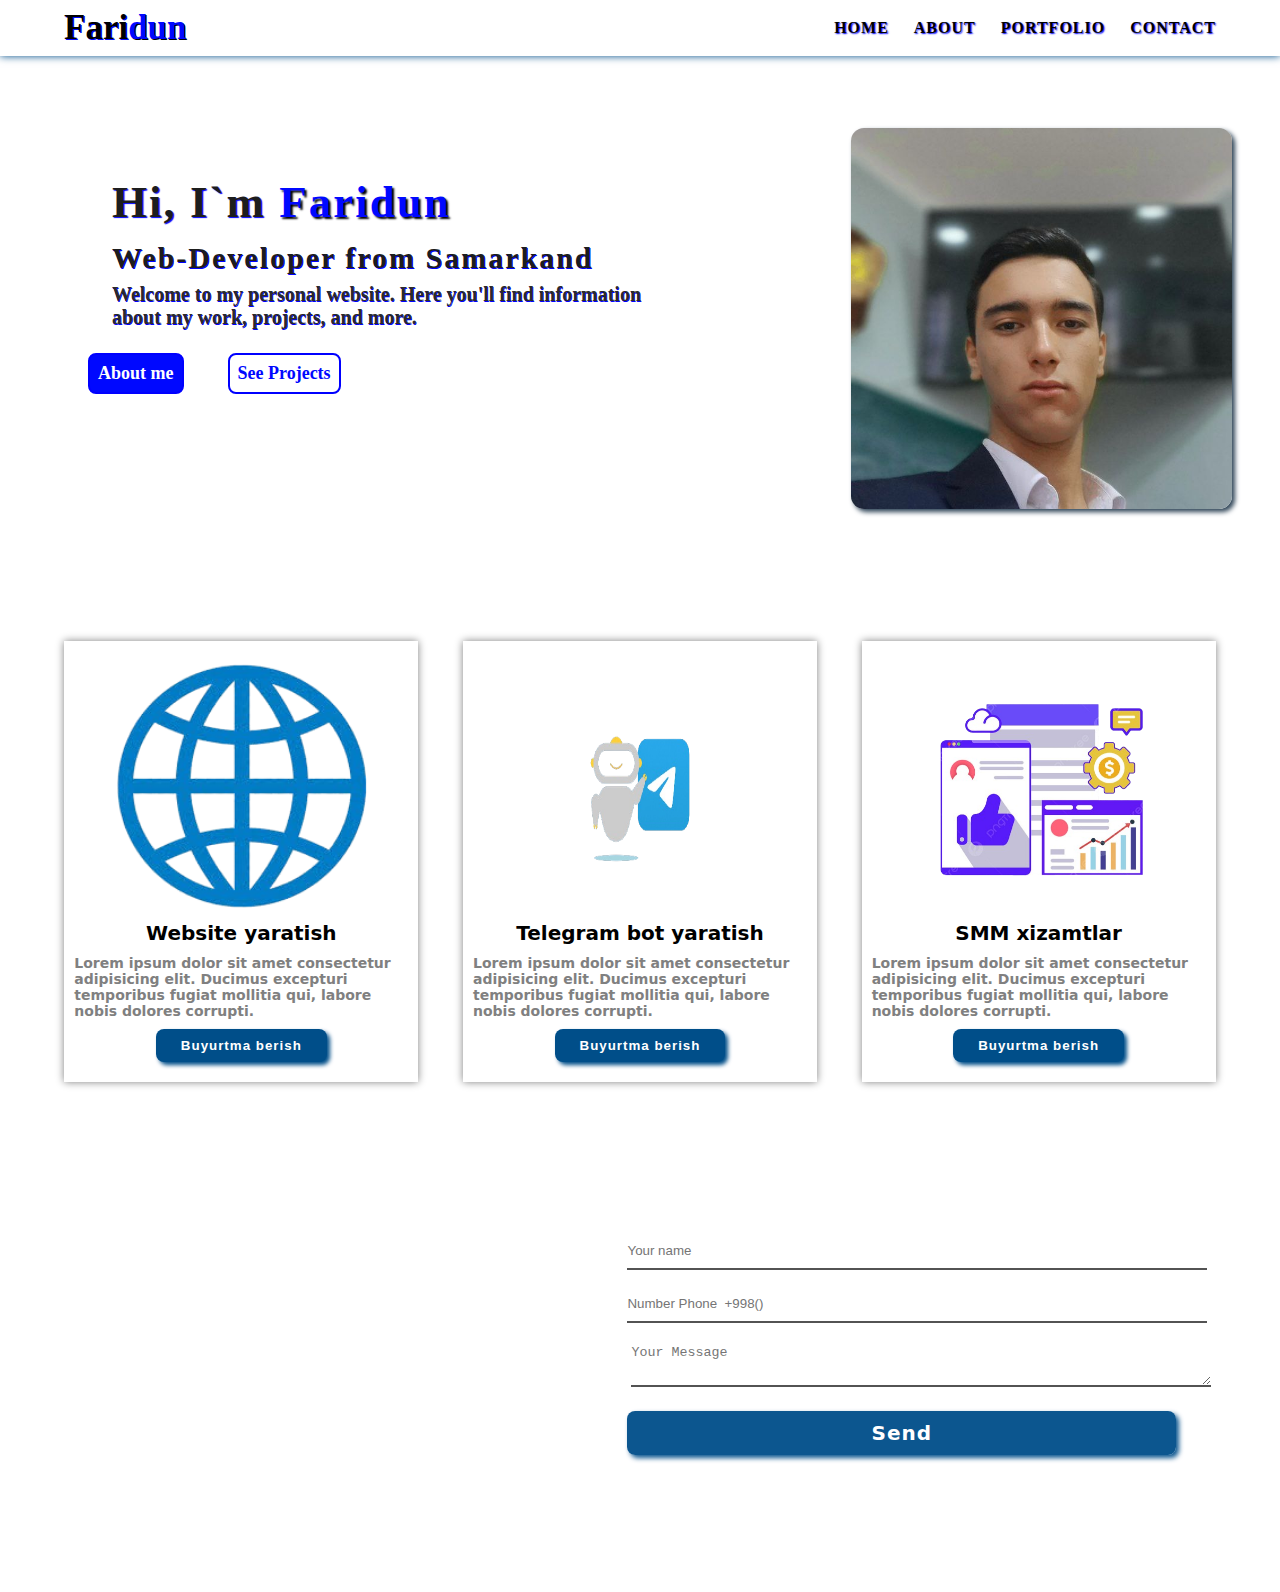
<file: index.html>
<!DOCTYPE html>
<html lang="en">

<head>
    <meta charset="UTF-8">
    <meta name="viewport" content="width=device-width, initial-scale=1.0">
    <link rel="stylesheet" href="https://cdnjs.cloudflare.com/ajax/libs/font-awesome/6.7.1/css/all.min.css"
        integrity="sha512-5Hs3dF2AEPkpNAR7UiOHba+lRSJNeM2ECkwxUIxC1Q/FLycGTbNapWXB4tP889k5T5Ju8fs4b1P5z/iB4nMfSQ=="
        crossorigin="anonymous" referrerpolicy="no-referrer" />
    <link rel="shortcut icon" href="./Снимок_экрана_2025-01-08_111603-removebg-preview.png" type="image/x-icon">
    <link rel="stylesheet" href="./style.css">
    <title>Faridun</title>
</head>

<body>
    <header>
        <nav>
            <ul class="Logo">
                <li>
                    <a href="./index.html">Fari<span>dun</span></a>
                </li>
            </ul>
            <ul class="About">
                <li><a href="./index.html">Home</a></li>
                <li><a href="./about.html">About</a></li>
                <li><a href="./portfolio.html">Portfolio</a></li>
                <li><a href="./contact.html">Contact</a></li>
            </ul>
            <ul class="hamburger">
                <li>
                    <label for="menu-toggle" class="buger">
                        <input type="checkbox" id="menu-toggle" class="checkbox" onclick="handleOpen()">
                        <span class="first"></span>
                        <span class="secend"></span>
                        <span class="third"></span>
                    </label>
                </li>
            </ul>
        </nav>
    </header>
    <section>
        <aside>
            <div class="aside">
                <h1>Hi, I`m <a href="./index.html"><span>Faridun</span></a></h1>
                <h2>Web-Developer
                    from Samarkand</h2>
                <h3>Welcome to my personal website. Here you'll find information about my work, projects, and more.
                </h3>
                <a href="./about.html"><button class="cl">About me</button></a>
                <a href="./portfolio.html"><button class="ca">See Projects</button></a>
                <div class="main">
                    <a href="https://github.com/Faridun11" target="_blank">
                        <span class="span">
                            <i class="fa-brands fa-github"></i>
                        </span>
                    </a>

                    <a href="https://t.me/FARIDUN_11_o4_2oo9" target="_blank">
                        <span class="span">
                            <i class="fa-brands fa-telegram"></i>
                        </span>
                    </a>

                    <a href="https://www.instagram.com/fakhridinoff_11/" target="_blank">
                        <span class="span">
                            <i class="fa-brands fa-instagram"></i>
                        </span>
                    </a>

                    <a href="https://threads.net/@fakhridinoff_11" target="_blank">
                        <span class="span">
                            <i class="fa-brands fa-threads"></i>
                        </span>
                    </a>

                </div>
            </div>
            <div class="aside1">
                <div class="f"></div>
            </div>
        </aside>
    </section>
    <main>
        <div class="main_wrapper">
            <div class="main_wrapper-item">
                <img src="./web-removebg-preview.png" alt="">
                <h2>Website yaratish</h2>
                <p>Lorem ipsum dolor sit amet consectetur adipisicing elit. Ducimus excepturi temporibus fugiat
                    mollitia qui, labore nobis dolores corrupti.
                </p>
                <button>Buyurtma berish</button>
            </div>
            <div class="main_wrapper-item">
                <img src="./bot-removebg-preview.png" alt="">
                <h2>Telegram bot yaratish</h2>
                <p>Lorem ipsum dolor sit amet consectetur adipisicing elit. Ducimus excepturi temporibus fugiat
                    mollitia qui, labore nobis dolores corrupti.
                </p>
                <button>Buyurtma berish</button>
            </div>
            <div class="main_wrapper-item">
                <img src="./smm-removebg-preview (1).png" alt="">
                <h2>SMM xizamtlar</h2>
                <p>Lorem ipsum dolor sit amet consectetur adipisicing elit. Ducimus excepturi temporibus fugiat
                    mollitia qui, labore nobis dolores corrupti.
                </p>
                <button>Buyurtma berish</button>
            </div>
        </div>
    </main>
    <footer>
        <div class="footer_wrapper">
            <div class="footer_wrapper-item">
                <div style="width: 100%"><iframe width="100%" height="400" frameborder="0" scrolling="no"
                        marginheight="0" marginwidth="0"
                        src="https://maps.google.com/maps?width=100%25&amp;height=400&amp;hl=en&amp;q=Buyuk%20avlod%20akademiyasi+(Buyuk%20avlod)&amp;t=&amp;z=13&amp;ie=UTF8&amp;iwloc=B&amp;output=embed"><a
                            href="https://www.gps.ie/">gps systems</a></iframe></div>
            </div>
            <div class="footer_wrapper-item">
                <form>
                    <input type="text" placeholder="Your name">
                    <input type="tel" placeholder="Number Phone  +998()">
                    <textarea name="" id="" placeholder="Your Message"></textarea>
                    <button>Send</button>
                </form>
            </div>
        </div>
    </footer>
    <!-- <div class="past">
        <div class="past_wrapper">
            <div class="font">
                <a href="https://mail.google.com/"><i class="fa-solid fa-envelope fa-beat"></i>Email:
                    <span>faridunfakhridinov777@gmail.com</span></a>
                <a href="tel:+998883932123"><i class="fa-solid fa-phone fa-beat"></i>Phone:
                    <span>+998883932123;</span></a>
                <a href="https://github.com/Faridun11"><i class="fa-brands fa-github fa-beat"></i>GitHub
                    <span>Faridun11</span></a>
            </div>
        </div>
    </div> -->
    <script src="./index.js"></script>
</body>

</html>
</file>
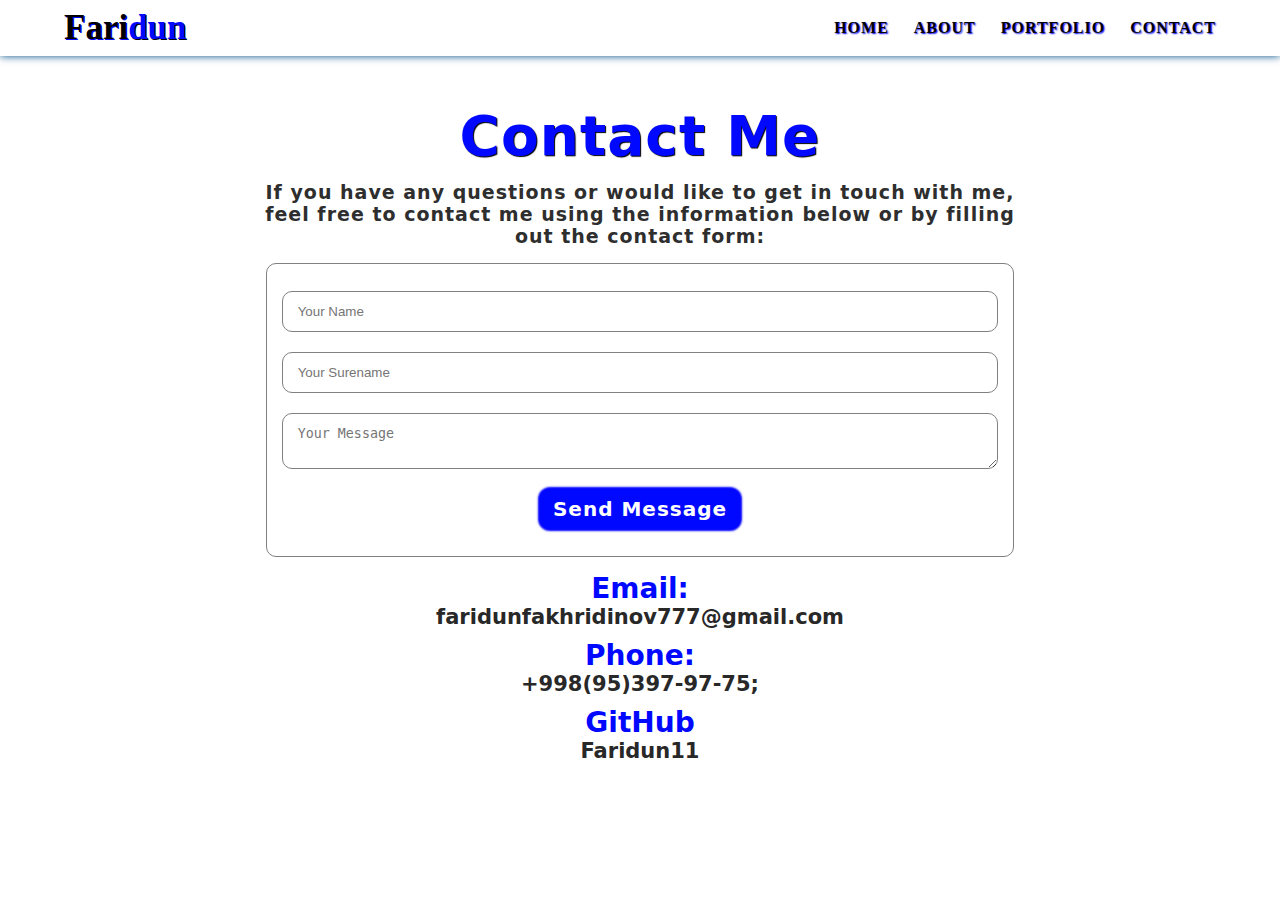
<file: contact.html>
<!DOCTYPE html>
<html lang="en">

<head>
    <meta charset="UTF-8">
    <meta name="viewport" content="width=device-width, initial-scale=1.0">
    <link rel="stylesheet" href="https://cdnjs.cloudflare.com/ajax/libs/font-awesome/6.7.1/css/all.min.css"
        integrity="sha512-5Hs3dF2AEPkpNAR7UiOHba+lRSJNeM2ECkwxUIxC1Q/FLycGTbNapWXB4tP889k5T5Ju8fs4b1P5z/iB4nMfSQ=="
        crossorigin="anonymous" referrerpolicy="no-referrer" />
    <link rel="shortcut icon" href="./favicon.ico" type="image/x-icon">
    <link rel="stylesheet" href="./src/css/contact.css">
    <title>Contact</title>
</head>

<body>
    <header>
        <nav>
            <ul class="Logo">
                <li>
                    <a href="./index.html">Fari<span>dun</span></a>
                </li>
            </ul>
            <ul class="About">
                <li><a href="./index.html">Home</a></li>
                <li><a href="./about.html">About</a></li>
                <li><a href="./portfolio.html">Portfolio</a></li>
                <li><a href="./contact.html">Contact</a></li>
            </ul>
            <ul class="hamburger">
                <li>
                    <label for="menu-toggle" class="buger">
                        <input type="checkbox" id="menu-toggle" class="checkbox" onclick="handleOpen()">
                        <span class="first"></span>
                        <span class="secend"></span>
                        <span class="third"></span>
                    </label>
                </li>
            </ul>
        </nav>
    </header>

    <section>
        <div class="card">
            <h1 class="h1">
                Contact Me
            </h1>
            <h4 class="h4">If you have any questions or would like to get in touch with me, feel free to contact me
                using the
                information below or by filling out the contact form:</h4>
            <form class="card_wrapper">
                <input type="text" placeholder="Your Name" class="font_name">
                <input type="text" placeholder="Your Surename" class="font_sure">
                <textarea name="" id="" placeholder="Your Message" class="font_message"></textarea>
                <button>Send Message</button>
            </form>
            <div class="font">
                <a href="#" class="a"><i class="fa-solid fa-envelope fa-beat"></i>Email:
                    <span class="span">faridunfakhridinov777@gmail.com</span></a>
                <a href="tel:+998953979775" class="a"><i class="fa-solid fa-phone fa-beat"></i>Phone:
                    <span class="span">+998(95)397-97-75;</span></a>
                <a href="https://github.com/Faridun11" class="a" target="_blank"><i
                        class="fa-brands fa-github fa-beat"></i>GitHub
                    <span class="span">Faridun11</span></a>
            </div>
        </div>
    </section>

    <script src="./src/js/index.js"></script>
</body>

</html>
</file>
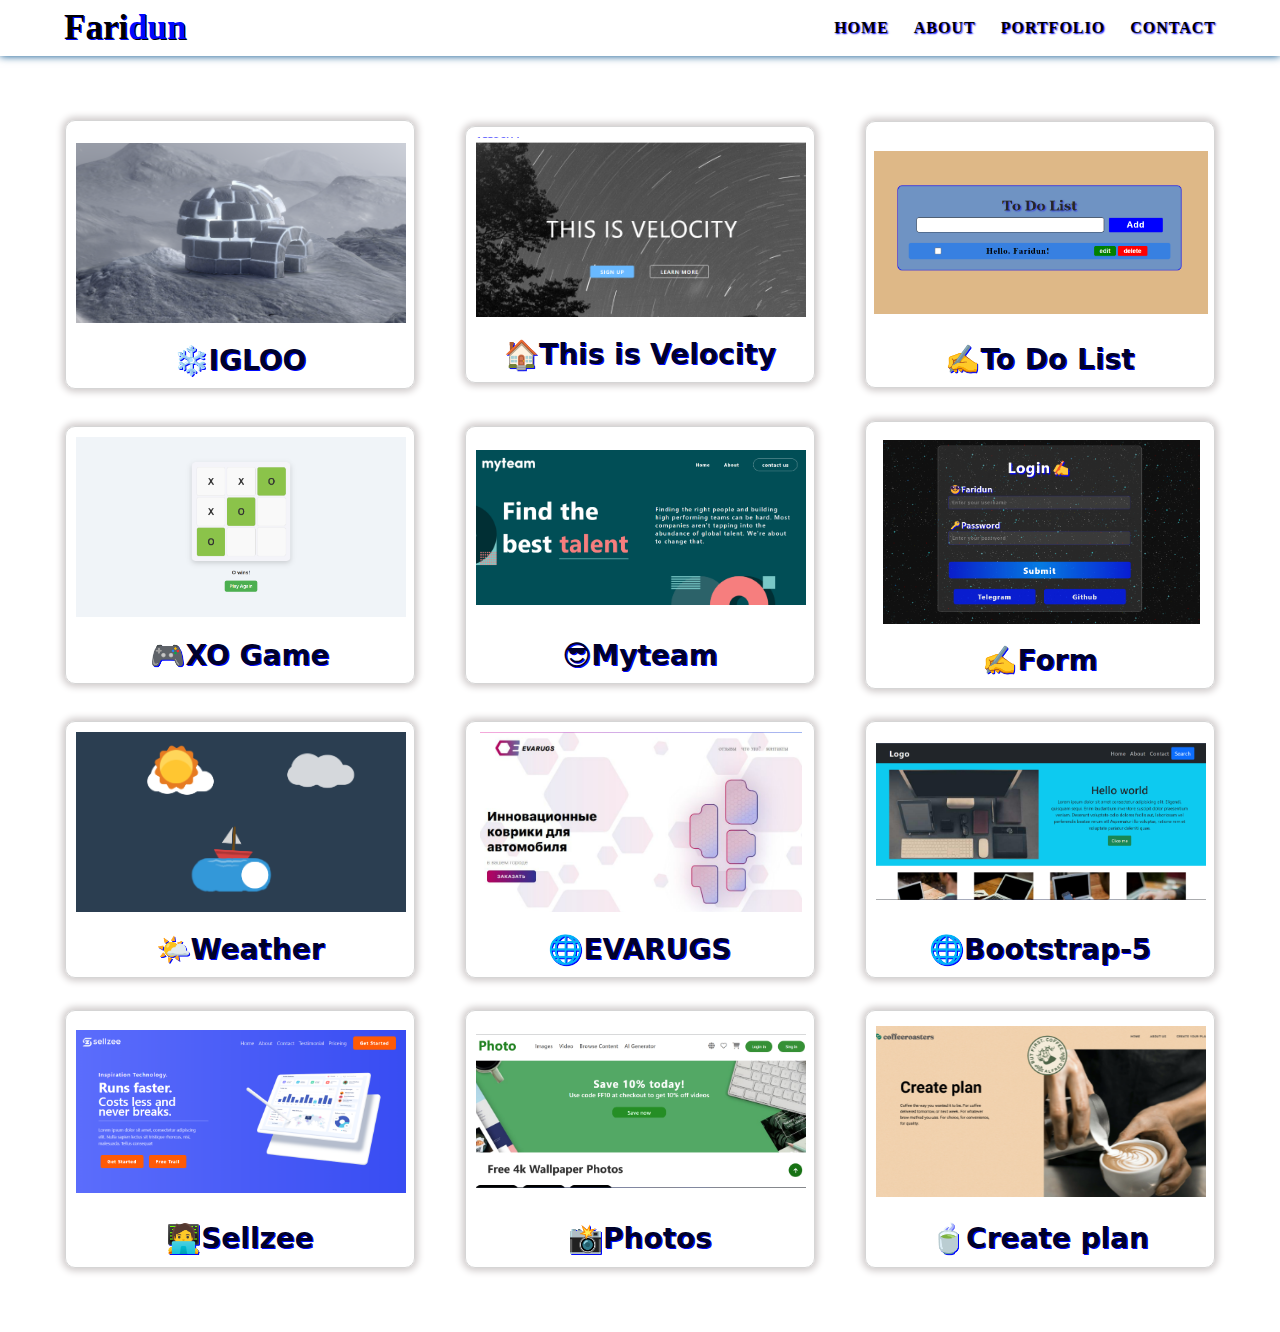
<file: portfolio.html>
<!DOCTYPE html>
<html lang="en">

<head>
    <meta charset="UTF-8">
    <meta name="viewport" content="width=device-width, initial-scale=1.0">
    <link rel="stylesheet" href="https://cdnjs.cloudflare.com/ajax/libs/font-awesome/6.7.1/css/all.min.css"
        integrity="sha512-5Hs3dF2AEPkpNAR7UiOHba+lRSJNeM2ECkwxUIxC1Q/FLycGTbNapWXB4tP889k5T5Ju8fs4b1P5z/iB4nMfSQ=="
        crossorigin="anonymous" referrerpolicy="no-referrer" />
    <link rel="shortcut icon" href="./favicon.ico" type="image/x-icon">
    <link rel="stylesheet" href="./src/css/portfolio.css">
    <title>Portfolio</title>
</head>

<body>
    <header id="header">
        <nav>
            <ul class="Logo">
                <li>
                    <a href="./index.html">Fari<span>dun</span></a>
                </li>
            </ul>
            <ul class="About">
                <li><a href="./index.html">Home</a></li>
                <li><a href="./about.html">About</a></li>
                <li><a href="./portfolio.html">Portfolio</a></li>
                <li><a href="./contact.html">Contact</a></li>
            </ul>
            <ul class="hamburger">
                <li>
                    <label for="menu-toggle" class="buger">
                        <input type="checkbox" id="menu-toggle" class="checkbox" onclick="handleOpen()">
                        <span class="first"></span>
                        <span class="secend"></span>
                        <span class="third"></span>
                    </label>
                </li>
            </ul>
        </nav>
    </header>
    <section>
        <div class="card_wrapper">
            <div class="card">
                <a href="https://www.igloo.inc/" target="_blank">
                    <div class="rasm">
                        <div class="igloo"></div>
                        <div class="text">
                            <h1>❄️IGLOO</h1>
                        </div>
                    </div>
                </a>
                <a href="https://vellocity-flax.vercel.app/" target="_blank">
                    <div class="rasm">
                        <div class="img"></div>
                        <div class="text">
                            <h1>🏠This is Velocity</h1>
                        </div>
                    </div>
                </a>
                <a href="https://javascript-to-do-list-orpin.vercel.app/" target="_blank">
                    <div class="rasm">
                        <div class="todolist"></div>
                        <div class="text">
                            <h1>✍️To Do List</h1>
                        </div>
                    </div>
                </a>
            </div>
            <!--  -->
            <div class="card">
                <a href="https://faridunuz-javascript-xo-game.vercel.app/" target="_blank">
                    <div class="rasm">
                        <div class="xo"></div>
                        <div class="text">
                            <h1>🎮XO Game</h1>
                        </div>
                    </div>
                </a>
                <a href="https://scss-myteam-website.vercel.app/" target="_blank">
                    <div class="rasm">
                        <div class="myteam"></div>
                        <div class="text">
                            <h1>😎Myteam</h1>
                        </div>
                    </div>
                </a>
                <a href="https://sing-up-lyart.vercel.app/" target="_blank">
                    <div class="rasm">
                        <div class="img1"></div>
                        <div class="text">
                            <h1>✍️Form</h1>
                        </div>
                    </div>
                </a>
            </div>
            <!--  -->
            <div class="card">
                <a href="https://html-css-weather.vercel.app/" target="_blank">
                    <div class="rasm">
                        <div class="weather"></div>
                        <div class="text">
                            <h1>🌤️Weather</h1>
                        </div>
                    </div>
                </a>
                <a href="https://scss-scc-html-evarugs-faridun.vercel.app/" target="_blank">
                    <div class="rasm">
                        <div class="evarugs"></div>
                        <div class="text">
                            <h1>🌐EVARUGS</h1>
                        </div>
                    </div>
                </a>
                <a href="https://bootstrap-5-website-henna.vercel.app/" target="_blank">
                    <div class="rasm">
                        <div class="bootstrap"></div>
                        <div class="text">
                            <h1>🌐Bootstrap-5</h1>
                        </div>
                    </div>
                </a>
            </div>
            <!--  -->
            <div class="card">
                <a href="https://html-css-scss-js-sellzee.vercel.app/" target="_blank">
                    <div class="rasm">
                        <div class="sellzee"></div>
                        <div class="text">
                            <h1>🧑‍💻Sellzee</h1>
                        </div>
                    </div>
                </a>
                <a href="https://web-photos.vercel.app/" target="_blank">
                    <div class="rasm">
                        <div class="photo"></div>
                        <div class="text">
                            <h1>📸Photos</h1>
                        </div>
                    </div>
                </a>
                <a href="https://coffee3-sable.vercel.app/" target="_blank">
                    <div class="rasm">
                        <div class="img2"></div>
                        <div class="text">
                            <h1>🍵Create plan</h1>
                        </div>
                    </div>
                </a>
            </div>
        </div>
    </section>

    <script src="./src/js/index.js"></script>
</body>

</html>
</file>
<file: style.css>
* {
    padding: 0;
    margin: 0;
    box-sizing: border-box;
}

html {
    scroll-behavior: smooth;
}

header {
    width: 100%;
    margin: auto;
    box-shadow: 0 0 8px #004e89;
}

header nav {
    max-width: 1200px;
    padding: 0.5rem 1.5rem;
    margin: auto;
    display: flex;
    gap: 20px;
    justify-content: space-between;
    align-items: center;
    text-align: center;
}

header nav ul.Logo a {
    font-size: 35px;
    color: black;
    font-family: Georgia, 'Times New Roman', Times, serif;
    font-weight: bold;
    text-decoration: none;
    text-shadow: 1px 1px #0008ff;
}

header nav ul.Logo a span {
    color: #0008ff;
    text-shadow: 1px 1px black;
}

header nav ul {
    display: flex;
    gap: 25px;
    list-style: none;
}

header nav ul.About li a {
    text-decoration: none;
    font-size: 16px;
    text-transform: uppercase;
    color: rgb(0, 0, 0);
    font-weight: bold;
    letter-spacing: 1px;
    text-shadow: 1px 1px 1.5px blue;
    transition-duration: 0.5s;
}

header nav ul.About li a:hover {
    background-color: rgb(84, 150, 237);
    color: white;
    padding: 0.3rem 1.2rem;
    box-shadow: 2px 2px 2px rgb(0, 110, 255);
    border-radius: 0.2rem;
    transition-duration: 0.5s;
}

/* Hamburger Styles */
header nav .hamburger {
    display: none;
}

header nav .hamburger li .buger {
    width: 35px;
    height: 35px;
    display: flex;
    flex-direction: column;
    justify-content: center;
    gap: 7px;
    position: relative;
}

header nav .hamburger li .buger span {
    width: 100%;
    height: 4px;
    display: block;
    background-color: black;
    border-radius: 2px;
    transition-duration: 0.5s;
}

header nav .hamburger li .buger .checkbox {
    display: none;
}

header nav .hamburger li .buger .checkbox:checked~span.first {
    transform: rotate(45deg);
    transform-origin: top left;
    position: absolute;
    top: 6px;
    left: 6px;
}

header nav .hamburger li .buger .checkbox:checked~span.third {
    transform: rotate(-45deg);
    transform-origin: top right;
    position: absolute;
    top: 6px;
    right: 6px;
}

header nav .hamburger li .buger .checkbox:checked~span.secend {
    display: none;
}

/* Media Query for Mobile */
@media only screen and (max-width: 600px) {
    header nav .About {
        display: none;
    }

    header nav .About.active {
        display: flex;
        flex-direction: column;
        position: absolute;
        top: 60px;
        left: 0;
        width: 100%;
        background-color: white;
        box-shadow: 0 2px 8px rgba(0, 0, 0, 0.2);
        padding: 1rem;
    }

    header nav .hamburger {
        display: flex;
    }

    header nav ul.About li a:hover {
        background-color: rgb(84, 150, 237);
        color: white;
        padding: 0.3rem 7rem;
        box-shadow: 2px 2px 2px rgb(0, 110, 255);
        border-radius: 0.2rem;
        transition-duration: 0.5s;
    }
}

section {
    width: 100%;
    margin: auto;
    padding: 4.5rem 3rem 0 5.5rem;
}

section aside {
    max-width: 1200px;
    margin: auto;
    display: flex;
    padding: 0rem;
    flex-wrap: wrap;
    justify-content: space-between;
}

section aside .aside {
    max-width: 50%;
    padding: 3rem 0 0 1.5rem;
    text-align: start;
}

section aside .aside h1 {
    text-shadow: 1px 1px 1px blue;
    font-size: 45px;
    font-family: Georgia, 'Times New Roman', Times, serif;
    font-weight: bold;
    color: rgb(29, 29, 29);
    letter-spacing: 2px;
}

section aside .aside h1 a {
    text-decoration: none;
}

section aside .aside h1 span {
    color: #0008ff;
    text-shadow: 2px 2px 2px black;
}

section aside .aside h1 span:hover {
    text-shadow: 2px 2px 2px #132620;
}

section aside .aside h2 {
    text-shadow: 0.7px 0.7px 0.5px blue;
    margin: 0.8rem 0 0 0;
    font-size: 30px;
    font-family: Georgia, 'Times New Roman', Times, serif;
    font-weight: 600;
    color: rgb(29, 29, 29);
    letter-spacing: 2px;
}

section aside .aside h3 {
    font-size: 20px;
    text-shadow: 0.5px 0.5px blue;
    color: rgb(42, 42, 42);
    margin: 0.5rem 0;
}

section aside .aside a button {
    max-width: 150px;
    padding: 0.5rem 0.5rem;
    font-size: 18px;
    border: none;
    margin: 1.5rem 0.5rem;
    border-radius: 0.5rem;
    font-family: Georgia, 'Times New Roman', Times, serif;
    font-weight: 600;
    text-align: center;
    transition-duration: 0.5s;
}

section aside .aside a .cl {
    margin: 1rem 4rem 0 -1.5rem;
    border: 2px solid blue;
    background-color: #0008ff;
    color: white;
    transition-duration: 0.5s;
}

section aside .aside a .cl:hover {
    border: 2px solid #0008ff;
    color: #0008ff;
    background-color: white;
    transition-duration: 0.5s;
    cursor: pointer;
    box-shadow: 4px 4px 3px #00059d;
}

section aside .aside a .ca {
    margin: 1rem 4rem 0 -1.5rem;
    border: 2px solid blue;
    background-color: white;
    color: #0008ff;
    transition-duration: 0.5s;
}

section aside .aside a .ca:hover {
    background-color: #0008ff;
    color: white;
    border: 2px solid #0008ff;
    transition-duration: 0.5s;
    cursor: pointer;
    box-shadow: 4px 4px 3px #00059d;
}

section aside .aside .main {
    max-width: 400px;
    height: 50px;
    display: flex;
    gap: 20px;
    margin: 3rem 0 0 -3rem;
    justify-content: start;
    align-items: center;
}

section aside .aside .main span {
    color: #00059d;
    font-size: 30px;
    justify-content: center;
    align-items: center;
    transition-duration: 0.1s;
}

section aside .aside .main span:hover {
    font-size: 35px;
    transition-duration: .1s;
}

section aside .aside1 {
    max-width: 48%;
}

section aside .aside1 .f {
    width: 37%;
    padding: 11.9rem;
    border-radius: 13px;
    background-image: url(./photo.jpg);
    background-repeat: no-repeat;
    background-size: cover;
    box-shadow: 3px 3px 5px #2D4356;
    transition-duration: 0.5s;
}

section aside .aside1 .f:hover {
    box-shadow: 4px 4px 6px blue;
    transition-duration: 0.5s;
    cursor: pointer;
}

@media only screen and (max-width:500px) {
    section {
        padding: 2rem 0rem;
        display: flex;
        justify-content: space-between;
    }

    section aside {
        display: flex;
        flex-direction: column;
    }

    section aside .aside {
        padding: 1.5rem 0.2rem 0;
    }

    section aside .aside h1 {
        font-size: 30px;
    }

    section aside .aside h1 span {
        font-size: 32px;
    }

    section aside .aside h2 {
        font-size: 20px;
        margin: 0.5rem 0 0.2rem;
    }

    section aside .aside h3 {
        font-size: 15px;
    }

    section aside .aside a .cl {
        margin: 2rem 0 0 1rem;
    }

    section aside .aside a .ca {
        margin: -7rem 0 0rem 0rem;
    }

    section aside .aside .main span {
        display: flex;
    }

    section aside .aside .main {
        display: flex;
    }
}

@media only screen and (max-width:550px) {
    section {
        padding: 2rem;
        display: flex;
        flex-wrap: wrap;
    }

    section aside {
        display: flex;
        flex-direction: column-reverse;
    }

    section aside .aside {
        max-width: 100%;
        text-align: start;
    }

    section aside .aside h1 {
        font-size: 30px;
    }

    section aside .aside h1 span {
        font-size: 33px;
    }

    section aside .aside h2 {
        font-size: 20px;
        margin: 0.5rem 0 0.2rem;
    }

    section aside .aside h3 {
        font-size: 15px;
    }

    section aside .aside a .cl {
        margin: 2rem 0 0 0rem;
        font-size: 20px;
    }

    section aside .aside a .ca {
        font-size: 20px;
        margin: -7rem 0 0rem 1rem;
    }

    section aside .aside .main span {
        display: flex;
        text-decoration: none;
        margin: -2rem 0.2rem;
    }

    section aside .aside .main {
        display: flex;
        margin: 3em 0 0 0;
    }

    section aside .aside .main a {
        text-decoration: none;
        border: 2px solid #0008ff;
        box-shadow: 4px 4px 3px #89aac3;
    }

    section aside .aside1 .f {
        width: 37%;
        background-size: contain;
        padding: 10rem 10rem;
    }
}

@media only screen and (max-width:660px) {
    section {
        padding: 2rem;
        display: flex;
        flex-direction: column;
    }

    section aside {
        display: flex;
        flex-direction: column-reverse;
    }
}

main {
    width: 100%;
    margin: 7rem auto 1rem;
    padding: 10px;
}

main .main_wrapper {
    max-width: 1200px;
    padding: 10px;
    margin: auto;
    justify-content: space-between;
    align-items: center;
    display: flex;
    flex-wrap: wrap;
    gap: 1rem;
}

main .main_wrapper .main_wrapper-item {
    width: 30%;
    box-shadow: 0 0 8px grey;
    padding: 20px 10px;
    margin: auto;
    display: flex;
    flex-direction: column;
    gap: 10px;
    justify-content: space-between;
    align-items: center;
}

main .main_wrapper .main_wrapper-item img {
    width: 75%;
    height: 250px;
    background-repeat: no-repeat;
    background-size: contain;
}

main .main_wrapper .main_wrapper-item h2 {
    font-size: 20px;
    font-weight: bolder;
    font-family: system-ui, -apple-system, BlinkMacSystemFont, 'Segoe UI', Roboto, Oxygen, Ubuntu, Cantarell, 'Open Sans', 'Helvetica Neue', sans-serif;
}

main .main_wrapper .main_wrapper-item p {
    font-size: 14px;
    font-weight: bolder;
    font-family: system-ui, -apple-system, BlinkMacSystemFont, 'Segoe UI', Roboto, Oxygen, Ubuntu, Cantarell, 'Open Sans', 'Helvetica Neue', sans-serif;
    color: grey;
}

main .main_wrapper .main_wrapper-item button {
    padding: 9px 25px;
    font-weight: bold;
    border: none;
    background-color: #004e89;
    border-radius: 8px;
    color: white;
    letter-spacing: 1px;
    box-shadow: 3px 3px 4px #004e89;
    cursor: pointer;
}

main .main_wrapper .main_wrapper-item button:active {
    box-shadow: 2px 2px 5px #004e89;
    cursor: pointer;
}

@media (max-width:1000px) {
    main .main_wrapper .main_wrapper-item {
        width: 60%;
        align-items: center;
        justify-content: center;
        gap: 30px;
    }
}

@media (max-width:800px) {
    main .main_wrapper .main_wrapper-item {
        width: 70%;
        gap: 30px;
        align-items: center;
        justify-content: center;
    }
}

@media (max-width:500px) {
    main {
        margin: -1rem 0 1rem 0;
    }

    main .main_wrapper .main_wrapper-item {
        width: 88%;
        gap: 30px;
        align-items: center;
        justify-content: center;
    }
}

@media (max-width:400px) {
    main .main_wrapper .main_wrapper-item {
        width: 90%;
        gap: 30px;
        align-items: center;
        justify-content: center;
    }
}

footer {
    width: 100%;
    margin: auto;
    padding: 10px 0 40px;
}

footer .footer_wrapper {
    max-width: 1200px;
    margin: auto;
    padding: 10px 3px;
    align-items: center;
    display: flex;
    flex-wrap: wrap;
    gap: 40px;
    justify-content: space-between;
}

footer .footer_wrapper .footer_wrapper-item:nth-child(1) {
    width: 45%;
}

footer .footer_wrapper .footer_wrapper-item input {
    width: 95%;
    padding: 10px 0;
    margin: 8px 0;
    border: none;
    outline: none;
    border-bottom: 2px solid rgb(83, 83, 83);
}

footer .footer_wrapper .footer_wrapper-item textarea {
    width: 95%;
    padding: 10px 0;
    border: none;
    outline: none;
    margin: 4px;
    border-bottom: 2px solid rgb(83, 83, 83);
}

footer .footer_wrapper .footer_wrapper-item button {
    width: 90%;
    padding: 10px 0;
    font-size: 20px;
    font-family: system-ui, -apple-system, BlinkMacSystemFont, 'Segoe UI', Roboto, Oxygen, Ubuntu, Cantarell, 'Open Sans', 'Helvetica Neue', sans-serif;
    font-weight: bolder;
    border: none;
    margin: 1rem 0rem 0 -0rem;
    background-color: #004e89f3;
    border-radius: 8px;
    color: white;
    letter-spacing: 1px;
    box-shadow: 3px 3px 5px #004e89f3;
    cursor: pointer;
}

footer .footer_wrapper .footer_wrapper-item button:active {
    box-shadow: 2px 2px 5px #004e89f3;
}

@media (max-width:1180px) {

    footer {
        width: 100%;
        margin: auto;
        padding: 0;
        justify-content: center;
        align-items: center;
    }

    footer .footer_wrapper {
        display: flex;
        flex-direction: column;
        margin: auto;
        align-items: center;
        justify-content: center;
        padding: 0 0 4rem;
    }

    footer .footer_wrapper .footer_wrapper-item {
        width: 70%;
        text-align: start;
    }

    footer .footer_wrapper .footer_wrapper-item:nth-child(1) {
        width: 80%;
    }
}
</file>
<file: src/css/contact.css>
* {
    padding: 0;
    margin: 0;
    box-sizing: border-box;
}

html {
    scroll-behavior: smooth;
}

header {
    width: 100%;
    margin: auto;
    box-shadow: 0 0 8px #004e89;
}

header nav {
    max-width: 1200px;
    padding: 0.5rem 1.5rem;
    margin: auto;
    display: flex;
    gap: 20px;
    justify-content: space-between;
    align-items: center;
    text-align: center;
}

header nav ul.Logo a {
    font-size: 35px;
    color: black;
    font-family: Georgia, 'Times New Roman', Times, serif;
    font-weight: bold;
    text-decoration: none;
    text-shadow: 1px 1px #0008ff;
}

header nav ul.Logo a span {
    color: #0008ff;
    text-shadow: 1px 1px black;
}

header nav ul {
    display: flex;
    gap: 25px;
    list-style: none;
}

header nav ul.About li a {
    text-decoration: none;
    font-size: 16px;
    text-transform: uppercase;
    color: rgb(0, 0, 0);
    font-weight: bold;
    letter-spacing: 1px;
    text-shadow: 1px 1px 1.5px blue;
    transition-duration: 0.5s;
}

header nav ul.About li a:hover {
    background-color: rgb(84, 150, 237);
    color: white;
    padding: 0.3rem 1.2rem;
    box-shadow: 2px 2px 2px rgb(0, 110, 255);
    border-radius: 0.2rem;
    transition-duration: 0.5s;
}

/* Hamburger Styles */
header nav .hamburger {
    display: none;
}

header nav .hamburger li .buger {
    width: 35px;
    height: 35px;
    display: flex;
    flex-direction: column;
    justify-content: center;
    gap: 7px;
    position: relative;
}

header nav .hamburger li .buger span {
    width: 100%;
    height: 4px;
    display: block;
    background-color: black;
    border-radius: 2px;
    transition-duration: 0.5s;
}

header nav .hamburger li .buger .checkbox {
    display: none;
}

header nav .hamburger li .buger .checkbox:checked~span.first {
    transform: rotate(45deg);
    transform-origin: top left;
    position: absolute;
    top: 6px;
    left: 6px;
}

header nav .hamburger li .buger .checkbox:checked~span.third {
    transform: rotate(-45deg);
    transform-origin: top right;
    position: absolute;
    top: 6px;
    right: 6px;
}

header nav .hamburger li .buger .checkbox:checked~span.secend {
    display: none;
}

/* Media Query for Mobile */
@media only screen and (max-width: 600px) {
    header nav .About {
        display: none;
    }

    header nav .About.active {
        display: flex;
        flex-direction: column;
        position: absolute;
        top: 60px;
        left: 0;
        width: 100%;
        background-color: white;
        box-shadow: 0 2px 8px rgba(0, 0, 0, 0.2);
        padding: 1rem;
    }

    header nav .hamburger {
        display: flex;
    }

    header nav ul.About li a:hover {
        background-color: rgb(84, 150, 237);
        color: white;
        padding: 0.3rem 7rem;
        box-shadow: 2px 2px 2px rgb(0, 110, 255);
        border-radius: 0.2rem;
        transition: 0.5s;
    }
}

section {
    width: 100%;
    margin: auto;
    padding: 3rem 0 0;
    justify-content: center;
    align-items: center;
}

section .card {
    max-width: 820px;
    display: flex;
    padding: 0 1rem;
    flex-direction: column;
    margin: auto;
    justify-content: center;
    align-items: center;
    text-align: center;
}

@media (max-width:730px) {
    section {
        padding: 1rem;
        justify-content: center;
        align-items: center;
    }

    section .card .card_wrapper {
        width: 60%;
    }
}

@media (max-width:450px) {
    section {
        padding: 0.5rem;
        justify-content: center;
        align-items: center;
    }

    section .card .card_wrapper {
        width: 100%;
    }

    section .card .h1 {
        font-size: 40px;
        margin: 1rem 0 0;
    }

    section .card .h4 {
        font-size: 15px;
    }

    section .card .font a.a {
        font-size: 24px;
    }

    section .card .font a i {
        font-size: 10px;
    }

    section .card .font a .span {
        font-size: 20px;
    }
}

section .card h1 {
    font-family: system-ui, -apple-system, BlinkMacSystemFont, 'Segoe UI', Roboto, Oxygen, Ubuntu, Cantarell, 'Open Sans', 'Helvetica Neue', sans-serif;
    font-weight: bolder;
    font-size: 55px;
    color: #0008ff;
    margin: 0 0 0.8rem;
    text-shadow: 1px 1px 1px black;
    letter-spacing: 1px;
}

section .card h4 {
    font-family: system-ui, -apple-system, BlinkMacSystemFont, 'Segoe UI', Roboto, Oxygen, Ubuntu, Cantarell, 'Open Sans', 'Helvetica Neue', sans-serif;
    font-size: 19px;
    color: #2e2e2e;
    font-weight: 600;
    letter-spacing: 1px;
    margin: 0 0 1rem;
}

section .card .card_wrapper {
    width: 95%;
    border: 1.4px solid grey;
    margin: auto;
    border-radius: 10px;
    align-items: center;
    justify-content: center;
    display: flex;
    flex-direction: column;
    padding: 27px 15px;
    gap: 20px;
}

section .card .card_wrapper input {
    width: 100%;
    padding: 12px 15px;
    border-radius: 10px;
    outline: none;
    border: 1.4px solid grey;
}

section .card .card_wrapper textarea {
    width: 100%;
    padding: 12px 15px;
    border-radius: 10px;
    outline: none;
    border: 1.4px solid grey;
}

section .card .card_wrapper button {
    width: 200px;
    padding: 8px 12px;
    font-family: system-ui, -apple-system, BlinkMacSystemFont, 'Segoe UI', Roboto, Oxygen, Ubuntu, Cantarell, 'Open Sans', 'Helvetica Neue', sans-serif;
    font-size: 20px;
    font-weight: bolder;
    border: none;
    background-color: #0008ff;
    color: white;
    border-radius: 10px;
    text-align: center;
    transition-duration: 0.5s;
    letter-spacing: 1px;
    box-shadow: 0 0 2px 2px blue;
}

section .card .card_wrapper button:hover {
    background-color: white;
    color: #0008ff;
    transition-duration: 0.5s;
    border: none;
    cursor: pointer;
}

section .card .font {
    max-width: 700px;
    display: flex;
    flex-direction: column;
    padding: 10px;
}

section .card .font a {
    display: flex;
    text-decoration: none;
    flex-direction: column;
    font-size: 28px;
    font-family: system-ui, -apple-system, BlinkMacSystemFont, 'Segoe UI', Roboto, Oxygen, Ubuntu, Cantarell, 'Open Sans', 'Helvetica Neue', sans-serif;
    font-weight: bold;
    margin: 5px 0;
    color: #0008ff;
}

section .card .font a i {
    font-size: 29px;
}

section .card .font a span {
    font-size: 21px;
    font-family: system-ui, -apple-system, BlinkMacSystemFont, 'Segoe UI', Roboto, Oxygen, Ubuntu, Cantarell, 'Open Sans', 'Helvetica Neue', sans-serif;
    font-weight: 600;
    color: rgb(40, 40, 40);
}
</file>
<file: src/css/portfolio.css>
* {
    padding: 0;
    margin: 0;
    box-sizing: border-box;
}

html {
    scroll-behavior: smooth;
}

header {
    width: 100%;
    margin: auto;
    box-shadow: 0 0 8px #004e89;
}

header nav {
    max-width: 1200px;
    padding: 0.5rem 1.5rem;
    margin: auto;
    display: flex;
    gap: 20px;
    justify-content: space-between;
    align-items: center;
    text-align: center;
}

header nav ul.Logo a {
    font-size: 35px;
    color: black;
    font-family: Georgia, 'Times New Roman', Times, serif;
    font-weight: bold;
    text-decoration: none;
    text-shadow: 1px 1px #0008ff;
}

header nav ul.Logo a span {
    color: #0008ff;
    text-shadow: 1px 1px black;
}

header nav ul {
    display: flex;
    gap: 25px;
    list-style: none;
}

header nav ul.About li a {
    text-decoration: none;
    font-size: 16px;
    text-transform: uppercase;
    color: rgb(0, 0, 0);
    font-weight: bold;
    letter-spacing: 1px;
    text-shadow: 1px 1px 1.5px blue;
    transition-duration: 0.5s;
}

header nav ul.About li a:hover {
    background-color: rgb(84, 150, 237);
    color: white;
    padding: 0.3rem 1.2rem;
    box-shadow: 2px 2px 2px rgb(0, 110, 255);
    border-radius: 0.2rem;
    transition-duration: 0.5s;
}

/* Hamburger Styles */
header nav .hamburger {
    display: none;
}

header nav .hamburger li .buger {
    width: 35px;
    height: 35px;
    display: flex;
    flex-direction: column;
    justify-content: center;
    gap: 7px;
    position: relative;
}

header nav .hamburger li .buger span {
    width: 100%;
    height: 4px;
    display: block;
    background-color: black;
    border-radius: 2px;
    transition-duration: 0.5s;
}

header nav .hamburger li .buger .checkbox {
    display: none;
}

header nav .hamburger li .buger .checkbox:checked~span.first {
    transform: rotate(45deg);
    transform-origin: top left;
    position: absolute;
    top: 6px;
    left: 6px;
}

header nav .hamburger li .buger .checkbox:checked~span.third {
    transform: rotate(-45deg);
    transform-origin: top right;
    position: absolute;
    top: 6px;
    right: 6px;
}

header nav .hamburger li .buger .checkbox:checked~span.secend {
    display: none;
}

/* Media Query for Mobile */
@media only screen and (max-width: 600px) {
    header nav .About {
        display: none;
    }

    header nav .About.active {
        display: flex;
        flex-direction: column;
        position: absolute;
        top: 60px;
        left: 0;
        width: 100%;
        background-color: white;
        box-shadow: 0 2px 8px rgba(0, 0, 0, 0.2);
        padding: 1rem;
    }

    header nav .hamburger {
        display: flex;
    }

    header nav ul.About li a:hover {
        background-color: rgb(84, 150, 237);
        color: white;
        padding: 0.3rem 7rem;
        box-shadow: 2px 2px 2px rgb(0, 110, 255);
        border-radius: 0.2rem;
        transition-duration: 0.5s;
    }
}

section {
    width: 100%;
    margin: auto;
    justify-content: center;
    align-items: center;
    padding: 2rem 0;
}

section .card_wrapper {
    max-width: 1200px;
    display: block;
    justify-content: center;
    align-items: center;
    margin: auto;
}

section .card_wrapper .card {
    max-width: 1200px;
    margin: 2rem auto;
    justify-content: center;
    align-items: center;
    display: flex;
    flex-wrap: wrap;
    gap: 50px;
}

section .card_wrapper .card .rasm {
    max-width: 350px;
    border-radius: 10px;
    border: 1px solid rgb(213, 213, 213);
    box-shadow: 0 0 7px 3px rgb(209, 204, 204);
    transition-duration: 0.5s;
}

section .card_wrapper .card .rasm:hover {
    box-shadow: 3px 3px 7px #0008ff;
}

section .card_wrapper .card .rasm .igloo {
    width: 350px;
    height: 200px;
    margin-top: 12px;
    padding: 10px;
    background-image: url(/src/images/igloo.png);
    background-size: cover;
    background-position-x: center;
    background-position-y: center;
    background-clip: content-box;
    background-repeat: no-repeat;
}

section .card_wrapper .card .rasm .img {
    width: 350px;
    height: 200px;
    padding: 10px;
    border-radius: 10px;
    background-image: url(/src/images/velocity.png);
    background-size: contain;
    background-position-x: center;
    background-position-y: top;
    background-clip: content-box;
    background-repeat: no-repeat;
}

section .card_wrapper .card .rasm .img1 {
    width: 350px;
    height: 200px;
    margin-top: 10px;
    padding: 0.5rem;
    border-radius: 10px 10px 0 0;
    background-image: url(/src/images/form.png);
    background-size: contain;
    background-position-x: center;
    background-position-y: center;
    background-clip: content-box;
    background-repeat: no-repeat;
}

section .card_wrapper .card .rasm .todolist {
    width: 350px;
    height: 200px;
    margin-top: 10px;
    padding: 0.5rem;
    border-radius: 10px 10px 0 0;
    background-image: url(/src/images/todolist.png);
    background-size: contain;
    background-position-x: center;
    background-position-y: center;
    background-clip: content-box;
    background-repeat: no-repeat;
}

section .card_wrapper .card .rasm .img2 {
    width: 350px;
    height: 200px;
    padding: 10px;
    border-radius: 10px;
    border-radius: 10px 10px 0 0;
    background-image: url(/src/images/3.png);
    background-repeat: no-repeat;
    background-size: contain;
    background-position-x: center;
    background-position-y: center;
    background-clip: content-box;
}

section .card_wrapper .card .rasm .myteam {
    width: 350px;
    height: 200px;
    padding: 10px;
    border-radius: 10px;
    border-radius: 10px 10px 0 0;
    background-image: url(/src/images/myteam.png);
    background-repeat: no-repeat;
    background-size: contain;
    background-position-x: center;
    background-position-y: center;
    background-clip: content-box;
}

section .card_wrapper .card .rasm .weather {
    width: 350px;
    height: 200px;
    padding: 10px;
    border-radius: 10px;
    border-radius: 10px 10px 0 0;
    background-image: url(/src/images/weather.png);
    background-repeat: no-repeat;
    background-size: contain;
    background-position-x: center;
    background-position-y: center;
    background-clip: content-box;
}

section .card_wrapper .card .rasm .xo {
    width: 350px;
    height: 200px;
    padding: 10px;
    border-radius: 10px;
    border-radius: 10px 10px 0 0;
    background-image: url(/src/images/xo.png);
    background-repeat: no-repeat;
    background-size: contain;
    background-position-x: center;
    background-position-y: center;
    background-clip: content-box;
}

section .card_wrapper .card .rasm .bootstrap {
    width: 350px;
    height: 200px;
    padding: 10px;
    border-radius: 10px;
    border-radius: 10px 10px 0 0;
    background-image: url(/src/images/boostrap.png);
    background-repeat: no-repeat;
    background-size: contain;
    background-position-x: center;
    background-position-y: center;
    background-clip: content-box;
}

section .card_wrapper .card .rasm .photo {
    width: 350px;
    height: 200px;
    padding: 10px;
    border-radius: 10px;
    border-radius: 10px 10px 0 0;
    background-image: url(/src/images/photo.png);
    background-repeat: no-repeat;
    background-size: contain;
    background-position-x: center;
    background-position-y: center;
    background-clip: content-box;
}

section .card_wrapper .card .rasm .evarugs {
    width: 350px;
    height: 200px;
    padding: 10px;
    border-radius: 10px;
    border-radius: 10px 10px 0 0;
    background-image: url(/src/images/evarugs.png);
    background-repeat: no-repeat;
    background-size: contain;
    background-position-x: center;
    background-position-y: center;
    background-clip: content-box;
}

section .card_wrapper .card .rasm .sellzee {
    width: 350px;
    height: 200px;
    padding: 10px;
    border-radius: 10px;
    border-radius: 10px 10px 0 0;
    background-image: url(/src/images/sellzee.png);
    background-repeat: no-repeat;
    background-position-x: center;
    background-position-y: center;
    background-size: contain;
    background-clip: content-box;
}


section .card_wrapper .card a {
    text-decoration: none;
    text-align: center;
}

section .card_wrapper .card .rasm .text h1 {
    text-decoration: none;
    text-align: center;
    align-items: center;
    margin: 0.2rem 0;
    padding: 0.5rem;
    color: black;
    font-family: system-ui, -apple-system, BlinkMacSystemFont, 'Segoe UI', Roboto, Oxygen, Ubuntu, Cantarell, 'Open Sans', 'Helvetica Neue', sans-serif;
    font-size: 28px;
    color: #00012a;
    text-shadow: 1px 1px #0008ff;
}
</file>
